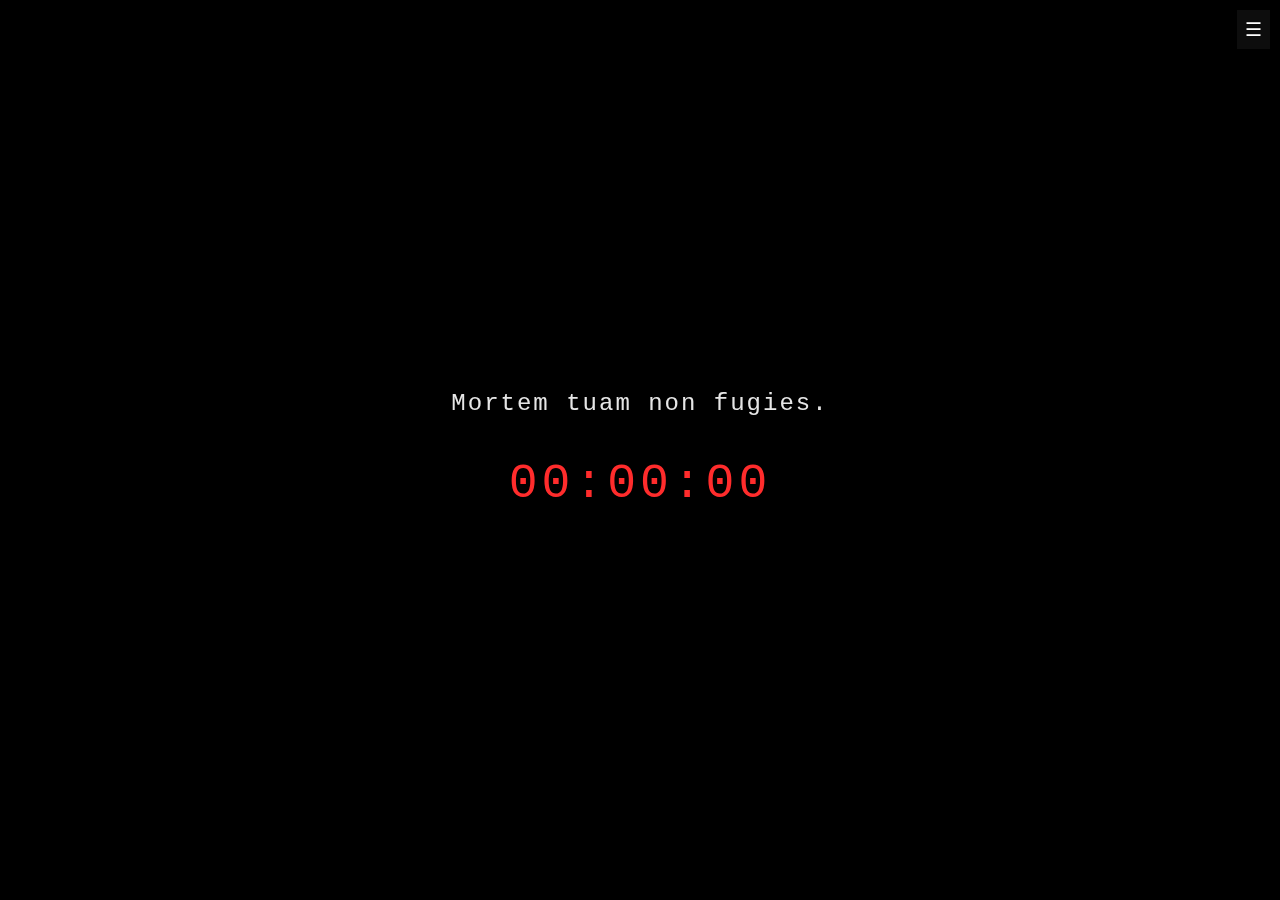
<file: index.html>
<!DOCTYPE html>
<html lang="en">
  <head>
    <meta charset="UTF-8" />
    <meta name="viewport" content="width=device-width, initial-scale=1.0" />
    <title>Mortem tuam non fugies.</title>
    <link rel="icon" type="image/png" href="./images/calavera-y-huesos.png" />
    <link rel="stylesheet" href="styles.css" />
  </head>
  <body>
    <div class="latin-phrase glitch">Mortem tuam non fugies.</div>
    <div class="countdown" id="display">00:00:00</div>

    <div id="parpadeo-fullscreen">
      <img id="imagen-parpadeo" src="images/satanics.jpg" alt="???" />
    </div>

    <audio
      id="sonido-parpadeo"
      src="./sounds/VetitasInv.mp3"
      preload="auto"
    ></audio>

    <button id="open-popup" class="popup-btn">☰</button>

    <div id="popup" class="popup-container">
      <div class="popup-content">
        <input
          type="text"
          id="clave"
          placeholder="Ausculta retrorsum..."
          autocomplete="off"
        />
        <div class="pista-reversa-icon">
          <img src="./images/icon reverse.png" alt="Reversa" />
        </div>
        <button onclick="verificarClave()">Entrar</button>
        <button onclick="cerrarPopup()" class="cerrar">✕</button>
      </div>
    </div>

    <script>
      const fechaObjetivo = new Date("2025-06-12T21:00:00");
      let intervalo;

      function iniciarCuentaRegresiva() {
        clearInterval(intervalo);
        intervalo = setInterval(() => {
          const ahora = new Date();
          const diferencia = fechaObjetivo - ahora;

          if (diferencia <= 0) {
            document.getElementById("display").textContent = "00:00:00";
            clearInterval(intervalo);
            return;
          }

          const totalSegundos = Math.floor(diferencia / 1000);
          const horas = Math.floor(totalSegundos / 3600);
          const minutos = Math.floor((totalSegundos % 3600) / 60);
          const segundos = totalSegundos % 60;

          const formato = (n) => n.toString().padStart(2, "0");
          document.getElementById("display").textContent = `${formato(
            horas
          )}:${formato(minutos)}:${formato(segundos)}`;
        }, 1000);
      }

      iniciarCuentaRegresiva();

      function iniciarParpadeoPantallaCompleta() {
        const contenedor = document.getElementById("parpadeo-fullscreen");
        const sonido = document.getElementById("sonido-parpadeo");

        setInterval(() => {
          sonido.currentTime = 0;
          sonido
            .play()
            .catch((e) => console.warn("Reproducción bloqueada:", e));
          contenedor.style.opacity = "1";

          setTimeout(() => {
            contenedor.style.opacity = "0";
          }, 1500);
        }, 30000);
      }

      iniciarParpadeoPantallaCompleta();

      const claves = {
        "dmVyaXRhcw==": () => {
          mostrarEnlaceEnPantalla(
            "https://www.tiktok.com/@mewnipixel/video/7213024065471270150"
          );
        },
        "dW1icmE=": () => {
          window.location.href = "2pista.html";
        },
      };

      function abrirPopup() {
        document.getElementById("popup").classList.add("active");
      }

      function cerrarPopup() {
        document.getElementById("popup").classList.remove("active");
      }

      function verificarClave() {
        const valor = document
          .getElementById("clave")
          .value.trim()
          .toLowerCase();

        for (const [claveBase64, accion] of Object.entries(claves)) {
          const claveDecodificada = atob(claveBase64);
          if (valor === claveDecodificada) {
            accion();
            cerrarPopup();
            return;
          }
        }

        alert("Clave incorrecta.");
      }

      document
        .getElementById("open-popup")
        .addEventListener("click", abrirPopup);

      function mostrarEnlaceEnPantalla(url) {
        const contenedor = document.createElement("div");
        contenedor.style.position = "fixed";
        contenedor.style.bottom = "20px";
        contenedor.style.left = "50%";
        contenedor.style.transform = "translateX(-50%)";
        contenedor.style.background = "rgba(0, 0, 0, 0.7)";
        contenedor.style.color = "#ff2c2c";
        contenedor.style.padding = "10px 20px";
        contenedor.style.border = "1px solid #ff2c2c";
        contenedor.style.borderRadius = "6px";
        contenedor.style.fontFamily = "monospace";
        contenedor.style.zIndex = 999;
        contenedor.style.fontSize = "0.85rem";
        contenedor.textContent = url;

        document.body.appendChild(contenedor);

        setTimeout(() => {
          contenedor.remove();
        }, 15000);
      }
    </script>
  </body>
</html>
</file>
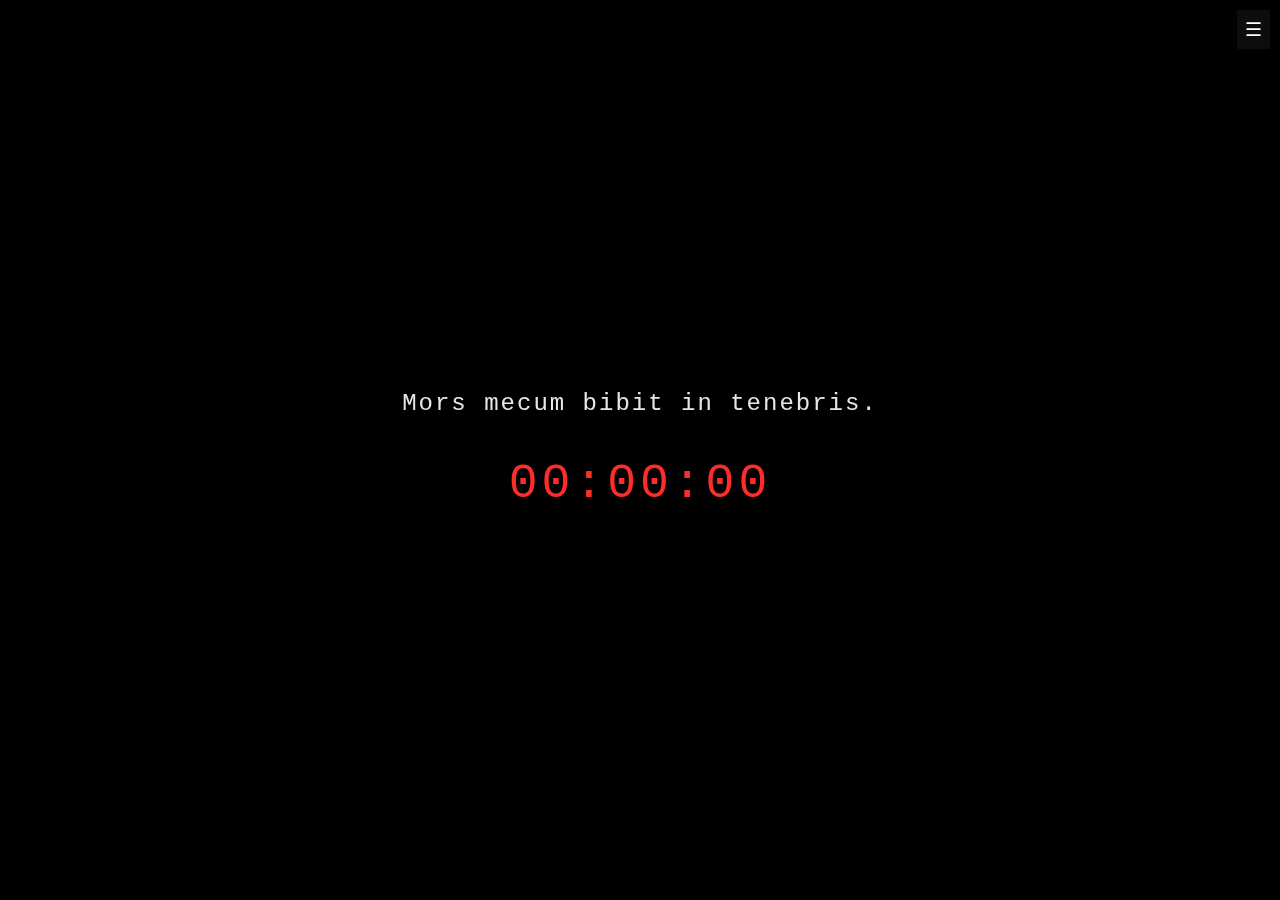
<file: 2pista.html>
<!DOCTYPE html>
<html lang="en">
  <head>
    <meta charset="UTF-8" />
    <meta name="viewport" content="width=device-width, initial-scale=1.0" />
    <title>Mors mecum bibit in tenebris.</title>
    <link rel="icon" type="image/png" href="./images/calavera-y-huesos.png" />
    <link rel="stylesheet" href="styles.css" />
  </head>
  <body>
    <div class="latin-phrase glitch">Mors mecum bibit in tenebris.</div>
    <div class="countdown" id="display">00:00:00</div>

    <div id="parpadeo-fullscreen">
      <img id="imagen-parpadeo" src="images/satanics.jpg" alt="???" />
    </div>

    <audio
      id="sonido-parpadeo"
      src="./sounds/sutiroM.mp3.mp3"
      preload="auto"
    ></audio>

    <button id="open-popup" class="popup-btn">☰</button>

    <div id="popup" class="popup-container">
      <div class="popup-content">
        <input
          type="text"
          id="clave"
          placeholder="Ausculta retrorsum..."
          autocomplete="off"
        />
        <div class="pista-reversa-icon">
          <img src="./images/icon reverse.png" alt="Reversa" />
        </div>
        <button onclick="verificarClave()">Entrar</button>
        <button onclick="cerrarPopup()" class="cerrar">✕</button>
      </div>
    </div>

    <script>
      const fechaObjetivo = new Date("2025-06-12T21:00:00");
      let intervalo;

      function iniciarCuentaRegresiva() {
        clearInterval(intervalo);
        intervalo = setInterval(() => {
          const ahora = new Date();
          const diferencia = fechaObjetivo - ahora;

          if (diferencia <= 0) {
            document.getElementById("display").textContent = "00:00:00";
            clearInterval(intervalo);
            return;
          }

          const totalSegundos = Math.floor(diferencia / 1000);
          const horas = Math.floor(totalSegundos / 3600);
          const minutos = Math.floor((totalSegundos % 3600) / 60);
          const segundos = totalSegundos % 60;

          const formato = (n) => n.toString().padStart(2, "0");
          document.getElementById("display").textContent = `${formato(
            horas
          )}:${formato(minutos)}:${formato(segundos)}`;
        }, 1000);
      }

      iniciarCuentaRegresiva();

      function iniciarParpadeoPantallaCompleta() {
        const contenedor = document.getElementById("parpadeo-fullscreen");
        const sonido = document.getElementById("sonido-parpadeo");

        setInterval(() => {
          sonido.currentTime = 0;
          sonido
            .play()
            .catch((e) => console.warn("Reproducción bloqueada:", e));
          contenedor.style.opacity = "1";

          setTimeout(() => {
            contenedor.style.opacity = "0";
          }, 1500);
        }, 30000);
      }

      iniciarParpadeoPantallaCompleta();

      const claves = {
        "bW9yaXR1cw==": () => {
          mostrarEnlaceEnPantalla(
            "https://vt.tiktok.com/ZSBJgFtVR/"
          );
        },
        "ZXhhbmltaXM=": () => {
          window.location.href = "final.html";
        },
      };

      function abrirPopup() {
        document.getElementById("popup").classList.add("active");
      }

      function cerrarPopup() {
        document.getElementById("popup").classList.remove("active");
      }

      function verificarClave() {
        const valor = document
          .getElementById("clave")
          .value.trim()
          .toLowerCase();

        for (const [claveBase64, accion] of Object.entries(claves)) {
          const claveDecodificada = atob(claveBase64);
          if (valor === claveDecodificada) {
            accion();
            cerrarPopup();
            return;
          }
        }

        alert("Clave incorrecta.");
      }

      document
        .getElementById("open-popup")
        .addEventListener("click", abrirPopup);

      function mostrarEnlaceEnPantalla(url) {
        const contenedor = document.createElement("div");
        contenedor.style.position = "fixed";
        contenedor.style.bottom = "20px";
        contenedor.style.left = "50%";
        contenedor.style.transform = "translateX(-50%)";
        contenedor.style.background = "rgba(0, 0, 0, 0.7)";
        contenedor.style.color = "#ff2c2c";
        contenedor.style.padding = "10px 20px";
        contenedor.style.border = "1px solid #ff2c2c";
        contenedor.style.borderRadius = "6px";
        contenedor.style.fontFamily = "monospace";
        contenedor.style.zIndex = 999;
        contenedor.style.fontSize = "0.85rem";
        contenedor.textContent = url;

        document.body.appendChild(contenedor);

        setTimeout(() => {
          contenedor.remove();
        }, 15000);
      }
    </script>
  </body>
</html>
</file>
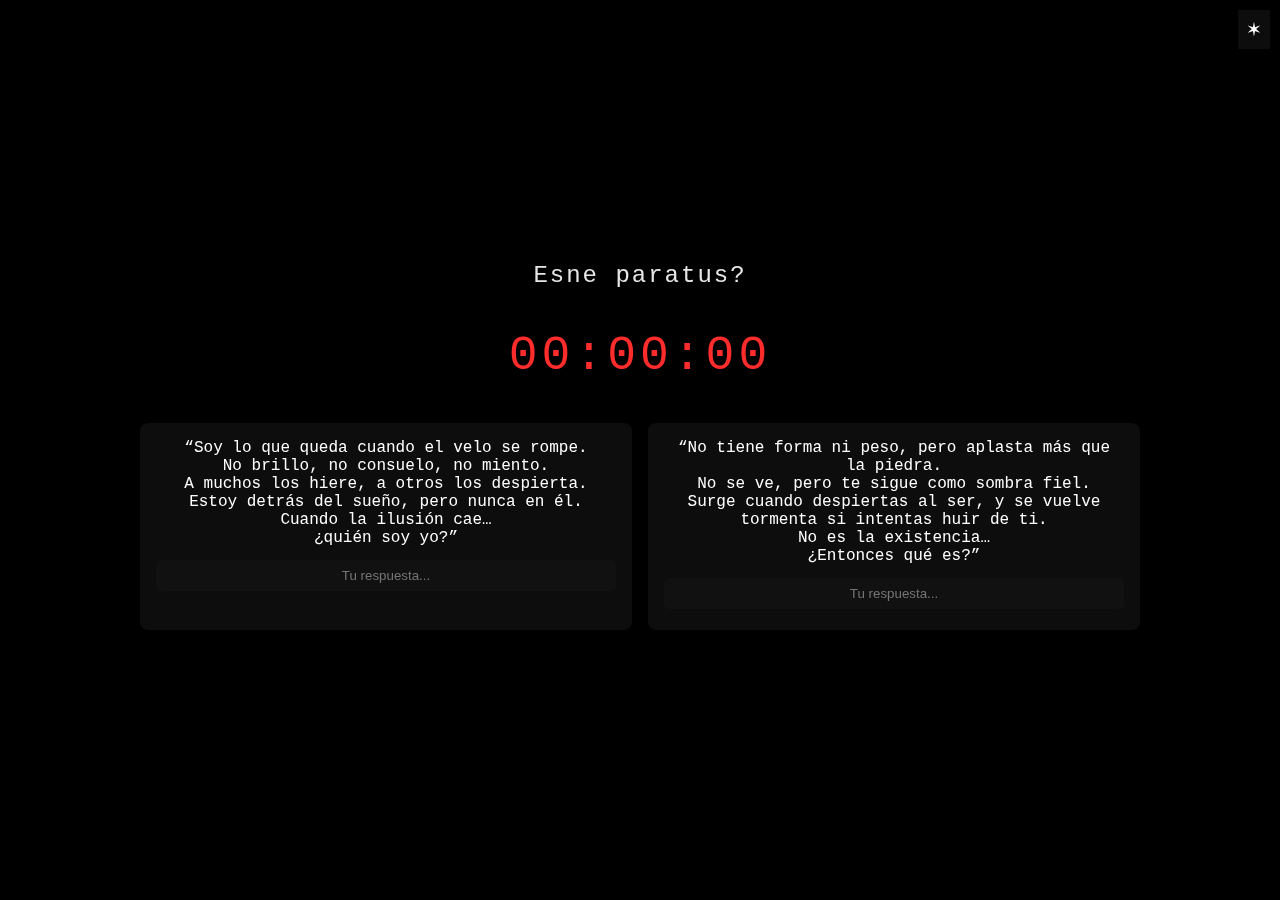
<file: final.html>
<!DOCTYPE html>
<html lang="en">
  <head>
    <meta charset="UTF-8" />
    <meta name="viewport" content="width=device-width, initial-scale=1.0" />
    <title>Esne paratus?.</title>
    <link rel="icon" type="image/png" href="./images/calavera-y-huesos.png" />
    <link rel="stylesheet" href="styles.css" />
  </head>
  <body>
    <div class="latin-phrase glitch">Esne paratus?</div>
    <div class="countdown" id="display">00:00:00</div>

    <div class="questions-container">
      <div class="question">
        <p>
          “Soy lo que queda cuando el velo se rompe.<br />
          No brillo, no consuelo, no miento.<br />
          A muchos los hiere, a otros los despierta.<br />
          Estoy detrás del sueño, pero nunca en él.<br />
          Cuando la ilusión cae… <br />¿quién soy yo?”
        </p>
        <input
          type="text"
          id="respuesta1"
          placeholder="Tu respuesta..."
          oninput="validarIndividual()"
        />
        <div id="estado1" class="estado-respuesta"></div>
      </div>
      <div class="question">
        <p>
          “No tiene forma ni peso, pero aplasta más que la piedra.<br />
          No se ve, pero te sigue como sombra fiel. <br />
          Surge cuando despiertas al ser, y se vuelve tormenta si intentas huir
          de ti.<br />
          No es la existencia… <br />¿Entonces qué es?”
        </p>
        <input
          type="text"
          id="respuesta2"
          placeholder="Tu respuesta..."
          oninput="validarIndividual()"
        />
        <div id="estado2" class="estado-respuesta"></div>
      </div>
    </div>

    <button class="popup-btn" onclick="abrirPopup()">✶</button>

    <div class="popup-container" id="popup">
      <div class="popup-content">
        <button class="cerrar" onclick="cerrarPopup()">✖</button>
        <h2>Clave secreta</h2>
        <input
          type="text"
          id="claveInput"
          placeholder="Escribe la frase completa..."
        />
        <button onclick="validarClave()">Enviar</button>
        <div id="phoneNumber"></div>
      </div>
    </div>

    <div id="parpadeo-fullscreen">
      <img id="imagen-parpadeo" src="images/satanics.jpg" alt="???" />
    </div>

    <script>
      // Cuenta regresiva
      const fechaObjetivo = new Date("2025-07-31T21:00:00");
      let intervalo = setInterval(() => {
        const ahora = new Date();
        const diferencia = fechaObjetivo - ahora;

        if (diferencia <= 0) {
          document.getElementById("display").textContent = "00:00:00";
          clearInterval(intervalo);
          return;
        }

        const totalSegundos = Math.floor(diferencia / 1000);
        const horas = Math.floor(totalSegundos / 3600);
        const minutos = Math.floor((totalSegundos % 3600) / 60);
        const segundos = totalSegundos % 60;

        const formato = (n) => n.toString().padStart(2, "0");
        document.getElementById("display").textContent = `${formato(
          horas
        )}:${formato(minutos)}:${formato(segundos)}`;
      }, 1000);

      // Parpadeo pantalla completa
      function iniciarParpadeoPantallaCompleta() {
        const contenedor = document.getElementById("parpadeo-fullscreen");
        setInterval(() => {
          contenedor.style.opacity = "1";
          setTimeout(() => {
            contenedor.style.opacity = "0";
          }, 1500);
        }, 30000);
      }

      iniciarParpadeoPantallaCompleta();

      // Popup
      function abrirPopup() {
        document.getElementById("popup").classList.add("active");
      }

      function cerrarPopup() {
        document.getElementById("popup").classList.remove("active");
        document.getElementById("claveInput").value = "";
        document.getElementById("phoneNumber").textContent = "";
      }

      function validarClave() {
        const clave = document
          .getElementById("claveInput")
          .value.trim()
          .toLowerCase();
        const claveCorrecta = atob("cmVhbGlkYWQgY29uY2llbmNpYQ==");

        if (clave === claveCorrecta) {
          document.getElementById("phoneNumber").textContent =
            "📱 +57 319 625 16 13";
        } else {
          document.getElementById("phoneNumber").textContent =
            "❌ Clave incorrecta";
        }
      }

      function validarIndividual() {
        const r1 = document
          .getElementById("respuesta1")
          .value.trim()
          .toLowerCase();
        const r2 = document
          .getElementById("respuesta2")
          .value.trim()
          .toLowerCase();

        const estado1 = document.getElementById("estado1");
        const estado2 = document.getElementById("estado2");

        const correcta1 = atob("cmVhbGlkYWQ=");
        const correcta2 = atob("Y29uY2llbmNpYQ==");

        if (r1 === correcta1) {
          estado1.textContent = "✔️ Correcto";
          estado1.style.color = "lime";
        } else if (r1.length > 0) {
          estado1.textContent = "❌ Incorrecto";
          estado1.style.color = "red";
        } else {
          estado1.textContent = "";
        }

        if (r2 === correcta2) {
          estado2.textContent = "✔️ Correcto";
          estado2.style.color = "lime";
        } else if (r2.length > 0) {
          estado2.textContent = "❌ Incorrecto";
          estado2.style.color = "red";
        } else {
          estado2.textContent = "";
        }
      }
    </script>
  </body>
</html>
</file>
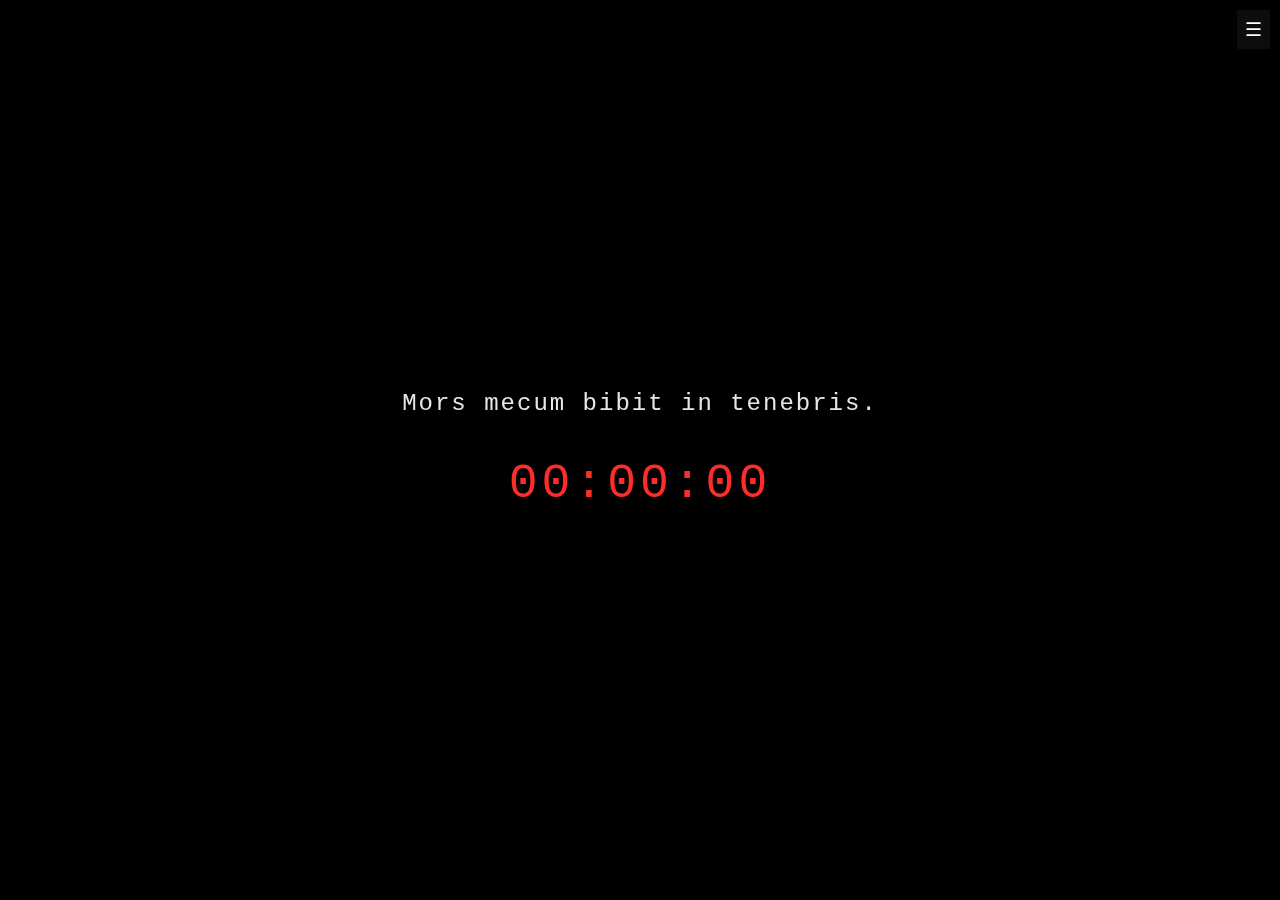
<file: Paginas/2pista.html>
<!DOCTYPE html>
<html lang="en">
  <head>
    <meta charset="UTF-8" />
    <meta name="viewport" content="width=device-width, initial-scale=1.0" />
    <title>Mors mecum bibit in tenebris.</title>
    <link rel="icon" type="image/png" href="./images/calavera-y-huesos.png" />
    <link rel="stylesheet" href="styles.css" />
  </head>
  <body>
    <div class="latin-phrase glitch">Mors mecum bibit in tenebris.</div>
    <div class="countdown" id="display">00:00:00</div>

    <div id="parpadeo-fullscreen">
      <img id="imagen-parpadeo" src="images/satanics.jpg" alt="???" />
    </div>

    <audio
      id="sonido-parpadeo"
      src="./sounds/sutiroM.mp3.mp3"
      preload="auto"
    ></audio>

    <button id="open-popup" class="popup-btn">☰</button>

    <div id="popup" class="popup-container">
      <div class="popup-content">
        <input
          type="text"
          id="clave"
          placeholder="Ausculta retrorsum..."
          autocomplete="off"
        />
        <div class="pista-reversa-icon">
          <img src="./images/icon reverse.png" alt="Reversa" />
        </div>
        <button onclick="verificarClave()">Entrar</button>
        <button onclick="cerrarPopup()" class="cerrar">✕</button>
      </div>
    </div>

    <script>
      const fechaObjetivo = new Date("2025-06-12T21:00:00");
      let intervalo;

      function iniciarCuentaRegresiva() {
        clearInterval(intervalo);
        intervalo = setInterval(() => {
          const ahora = new Date();
          const diferencia = fechaObjetivo - ahora;

          if (diferencia <= 0) {
            document.getElementById("display").textContent = "00:00:00";
            clearInterval(intervalo);
            return;
          }

          const totalSegundos = Math.floor(diferencia / 1000);
          const horas = Math.floor(totalSegundos / 3600);
          const minutos = Math.floor((totalSegundos % 3600) / 60);
          const segundos = totalSegundos % 60;

          const formato = (n) => n.toString().padStart(2, "0");
          document.getElementById("display").textContent = `${formato(
            horas
          )}:${formato(minutos)}:${formato(segundos)}`;
        }, 1000);
      }

      iniciarCuentaRegresiva();

      function iniciarParpadeoPantallaCompleta() {
        const contenedor = document.getElementById("parpadeo-fullscreen");
        const sonido = document.getElementById("sonido-parpadeo");

        setInterval(() => {
          sonido.currentTime = 0;
          sonido
            .play()
            .catch((e) => console.warn("Reproducción bloqueada:", e));
          contenedor.style.opacity = "1";

          setTimeout(() => {
            contenedor.style.opacity = "0";
          }, 1500);
        }, 30000);
      }

      iniciarParpadeoPantallaCompleta();

      const claves = {
        "bW9yaXR1cw==": () => {
          mostrarEnlaceEnPantalla(
            "https://www.tiktok.com/@mewnipixel/video/7213024065471270150"
          );
        },
        "ZXhhbmltaXM=": () => {
          window.location.href = "final.html";
        },
      };

      function abrirPopup() {
        document.getElementById("popup").classList.add("active");
      }

      function cerrarPopup() {
        document.getElementById("popup").classList.remove("active");
      }

      function verificarClave() {
        const valor = document
          .getElementById("clave")
          .value.trim()
          .toLowerCase();

        for (const [claveBase64, accion] of Object.entries(claves)) {
          const claveDecodificada = atob(claveBase64);
          if (valor === claveDecodificada) {
            accion();
            cerrarPopup();
            return;
          }
        }

        alert("Clave incorrecta.");
      }

      document
        .getElementById("open-popup")
        .addEventListener("click", abrirPopup);

      function mostrarEnlaceEnPantalla(url) {
        const contenedor = document.createElement("div");
        contenedor.style.position = "fixed";
        contenedor.style.bottom = "20px";
        contenedor.style.left = "50%";
        contenedor.style.transform = "translateX(-50%)";
        contenedor.style.background = "rgba(0, 0, 0, 0.7)";
        contenedor.style.color = "#ff2c2c";
        contenedor.style.padding = "10px 20px";
        contenedor.style.border = "1px solid #ff2c2c";
        contenedor.style.borderRadius = "6px";
        contenedor.style.fontFamily = "monospace";
        contenedor.style.zIndex = 999;
        contenedor.style.fontSize = "0.85rem";
        contenedor.textContent = url;

        document.body.appendChild(contenedor);

        setTimeout(() => {
          contenedor.remove();
        }, 15000);
      }
    </script>
  </body>
</html>
</file>
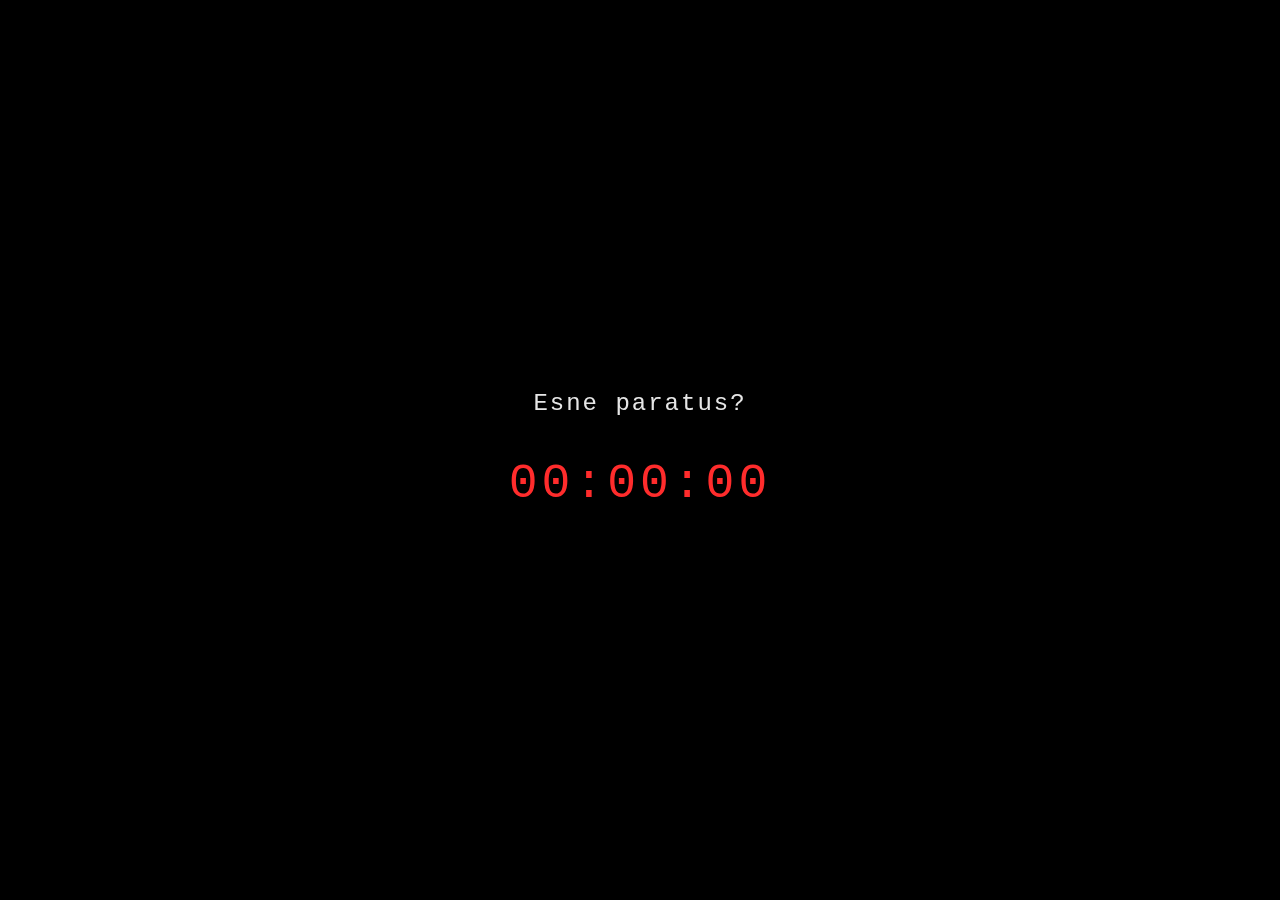
<file: Paginas/final.html>
<!DOCTYPE html>
<html lang="en">
  <head>
    <meta charset="UTF-8" />
    <meta name="viewport" content="width=device-width, initial-scale=1.0" />
    <title>Esne paratus?.</title>
    <link rel="icon" type="image/png" href="./images/calavera-y-huesos.png" />
    <link rel="stylesheet" href="styles.css" />
  </head>
  <body>
    <div class="latin-phrase glitch">Esne paratus?</div>
    <div class="countdown" id="display">00:00:00</div>

    <div id="parpadeo-fullscreen">
      <img id="imagen-parpadeo" src="images/satanics.jpg" alt="???" />
    </div>

    <audio
      id="sonido-parpadeo"
      src="./sounds/VetitasInv.mp3"
      preload="auto"
    ></audio>

    <script>
      const fechaObjetivo = new Date("2025-06-12T21:00:00");
      let intervalo;

      function iniciarCuentaRegresiva() {
        clearInterval(intervalo);
        intervalo = setInterval(() => {
          const ahora = new Date();
          const diferencia = fechaObjetivo - ahora;

          if (diferencia <= 0) {
            document.getElementById("display").textContent = "00:00:00";
            clearInterval(intervalo);
            return;
          }

          const totalSegundos = Math.floor(diferencia / 1000);
          const horas = Math.floor(totalSegundos / 3600);
          const minutos = Math.floor((totalSegundos % 3600) / 60);
          const segundos = totalSegundos % 60;

          const formato = (n) => n.toString().padStart(2, "0");
          document.getElementById("display").textContent = `${formato(
            horas
          )}:${formato(minutos)}:${formato(segundos)}`;
        }, 1000);
      }

      iniciarCuentaRegresiva();

      function iniciarParpadeoPantallaCompleta() {
        const contenedor = document.getElementById("parpadeo-fullscreen");
        const sonido = document.getElementById("sonido-parpadeo");

        setInterval(() => {
          sonido.currentTime = 0;
          sonido
            .play()
            .catch((e) => console.warn("Reproducción bloqueada:", e));
          contenedor.style.opacity = "1";

          setTimeout(() => {
            contenedor.style.opacity = "0";
          }, 1500);
        }, 30000);
      }

      iniciarParpadeoPantallaCompleta();

      document.body.appendChild(contenedor);

      setTimeout(() => {
        contenedor.remove();
      }, 15000);
    </script>
  </body>
</html>
</file>
<file: styles.css>
/* ========== Reset básico ========== */
* {
  box-sizing: border-box;
  margin: 0;
  padding: 0;
}
img,
video {
  max-width: 100%;
  height: auto;
}

/* ========== Estructura general ========== */
body {
  background-color: #000;
  color: #fff;
  font-family: "Courier New", Courier, monospace;
  text-align: center;
  display: flex;
  flex-direction: column;
  justify-content: center;
  align-items: center;
  height: 100vh;
  overflow: hidden;
}

/* ========== Frase central ========== */
.latin-phrase {
  font-size: 1.5em;
  margin-bottom: 40px;
  letter-spacing: 2px;
  opacity: 0.9;
  z-index: 2;
}

/* ========== Cuenta regresiva ========== */
.countdown {
  font-size: 3em;
  color: #ff2c2c;
  letter-spacing: 4px;
  z-index: 2;
}

/* ========== Efecto glitch ========== */
.glitch {
  animation: glitch 2s infinite;
}

@keyframes glitch {
  0%,
  100% {
    opacity: 1;
  }
  50% {
    opacity: 0.05;
  }
}

/* ========== Parpadeo a pantalla completa ========== */
#parpadeo-fullscreen {
  position: fixed;
  top: 0;
  left: 0;
  width: 100vw;
  height: 100vh;
  z-index: 1;
  opacity: 0;
  pointer-events: none;
  transition: opacity 0.3s ease;
}

#parpadeo-fullscreen img {
  width: 100%;
  height: 100%;
  object-fit: cover;
  filter: grayscale(100%) brightness(80%) contrast(110%);
  mix-blend-mode: screen;
  animation: static-flicker 0.2s infinite alternate;
  max-width: 100vw;
  max-height: 100vh;
}

@keyframes static-flicker {
  0% {
    filter: brightness(70%) grayscale(100%) contrast(90%);
  }
  100% {
    filter: brightness(90%) grayscale(100%) contrast(120%);
  }
}

/* ========== Preguntas e inputs ========== */
.questions-container {
  display: flex;
  justify-content: space-around;
  gap: 1rem;
  margin-top: 2rem;
  width: 90%;
  max-width: 1000px;
  flex-wrap: wrap;
  z-index: 2;
}

.question {
  flex: 1 1 40%;
  background-color: rgba(255, 255, 255, 0.05);
  padding: 1rem;
  border-radius: 8px;
  color: white;
  text-align: center;
  margin: 0.5rem 0;
  font-size: 1rem;
}

.question input {
  margin-top: 0.8rem;
  padding: 0.5rem;
  border: none;
  border-radius: 5px;
  width: 100%;
  background: #111;
  color: white;
  text-align: center;
}

.estado-respuesta {
  margin-top: 0.3rem;
  font-size: 0.9rem;
}

/* ========== Botón del popup ========== */
.popup-btn {
  position: fixed;
  top: 10px;
  right: 10px;
  background: rgba(255, 255, 255, 0.05);
  color: #fff;
  border: none;
  font-size: 1.2rem;
  padding: 0.5rem;
  cursor: pointer;
  z-index: 20;
}

/* ========== Popup secreto ========== */
.popup-container {
  display: none;
  position: fixed;
  top: 0;
  left: 0;
  right: 0;
  bottom: 0;
  background: rgba(0, 0, 0, 0.6);
  backdrop-filter: blur(3px);
  justify-content: center;
  align-items: center;
  z-index: 100;
}

.popup-container.active {
  display: flex;
}

.popup-content {
  background: #111;
  padding: 1.5rem;
  border-radius: 10px;
  text-align: center;
  color: white;
  box-shadow: 0 0 10px rgba(255, 255, 255, 0.1);
  position: relative;
  width: 90%;
  max-width: 400px;
}

.popup-content input {
  padding: 0.5rem;
  border: none;
  margin-bottom: 1rem;
  width: 100%;
  text-align: center;
  background: #222;
  color: white;
}

.popup-content button {
  padding: 0.5rem 1rem;
  background: #333;
  color: white;
  border: none;
  cursor: pointer;
  margin: 0 0.25rem;
}

.popup-content button.cerrar {
  background: transparent;
  position: absolute;
  top: 10px;
  right: 10px;
  font-size: 1rem;
}

/* ========== Texto misterioso oculto (si usas) ========== */
.misterioso-link {
  position: fixed;
  bottom: 10px;
  right: 10px;
  color: rgba(255, 255, 255, 0.15);
  font-size: 0.8rem;
  font-style: italic;
  pointer-events: none;
  text-decoration: none;
  transition: opacity 0.3s ease;
  opacity: 0;
  z-index: 10;
}

.misterioso-link.visible {
  opacity: 1;
  color: #7e0000;
  pointer-events: auto;
}

/* ========== Glitch alternativo (si lo usas) ========== */
@keyframes glitch-flicker {
  0% {
    opacity: 1;
    transform: translate(0, 0);
  }
  20% {
    opacity: 0.8;
    transform: translate(-1px, 1px);
  }
  40% {
    opacity: 0.6;
    transform: translate(1px, -1px);
  }
  60% {
    opacity: 0.9;
    transform: translate(-1px, -1px);
  }
  80% {
    opacity: 0.7;
    transform: translate(1px, 1px);
  }
  100% {
    opacity: 1;
    transform: translate(0, 0);
  }
}

.glitch-pista {
  animation: glitch-flicker 0.25s steps(2, end) infinite;
}

/* ========== Responsive ========== */
@media (max-width: 768px) {
  .questions-container {
    flex-direction: column;
    align-items: center;
  }

  .question {
    width: 100%;
  }
}

@media (max-width: 480px) {
  .latin-phrase {
    font-size: 1.2em;
    margin-bottom: 20px;
  }

  .countdown {
    font-size: 2em;
  }

  .popup-content {
    padding: 1rem;
  }

  .popup-btn {
    top: 8px;
    right: 8px;
    font-size: 1rem;
    padding: 0.4rem;
  }

  #parpadeo-fullscreen img {
    width: 100vw;
    height: 100vh;
    object-fit: cover;
  }
}

.pista-reversa-icon {
  margin: 8px 0 14px;
  opacity: 0.6;
  animation: static-flicker 1s infinite alternate;
}

.pista-reversa-icon img {
  height: 24px;
  filter: invert(1) grayscale(1) brightness(0.8);
}
</file>
<file: Paginas/styles.css>
/* ========== Reset básico ========== */
* {
  box-sizing: border-box;
  margin: 0;
  padding: 0;
}
img,
video {
  max-width: 100%;
  height: auto;
}

/* ========== Estructura general ========== */
body {
  background-color: #000;
  color: #fff;
  font-family: "Courier New", Courier, monospace;
  text-align: center;
  display: flex;
  flex-direction: column;
  justify-content: center;
  align-items: center;
  height: 100vh;
  overflow: hidden;
}

/* ========== Frase central ========== */
.latin-phrase {
  font-size: 1.5em;
  margin-bottom: 40px;
  letter-spacing: 2px;
  opacity: 0.9;
  z-index: 2;
}

/* ========== Cuenta regresiva ========== */
.countdown {
  font-size: 3em;
  color: #ff2c2c;
  letter-spacing: 4px;
  z-index: 2;
}

/* ========== Efecto glitch ========== */
.glitch {
  animation: glitch 2s infinite;
}

@keyframes glitch {
  0%,
  100% {
    opacity: 1;
  }
  50% {
    opacity: 0.05;
  }
}

/* ========== Parpadeo a pantalla completa ========== */
#parpadeo-fullscreen {
  position: fixed;
  top: 0;
  left: 0;
  width: 100vw;
  height: 100vh;
  z-index: 1;
  opacity: 0;
  pointer-events: none;
  transition: opacity 0.3s ease;
}

#parpadeo-fullscreen img {
  width: 100%;
  height: 100%;
  object-fit: cover;
  filter: grayscale(100%) brightness(80%) contrast(110%);
  mix-blend-mode: screen;
  animation: static-flicker 0.2s infinite alternate;
  max-width: 100vw;
  max-height: 100vh;
}

@keyframes static-flicker {
  0% {
    filter: brightness(70%) grayscale(100%) contrast(90%);
  }
  100% {
    filter: brightness(90%) grayscale(100%) contrast(120%);
  }
}

/* ========== Botón del popup ========== */
.popup-btn {
  position: fixed;
  top: 10px;
  right: 10px;
  background: rgba(255, 255, 255, 0.05);
  color: #fff;
  border: none;
  font-size: 1.2rem;
  padding: 0.5rem;
  cursor: pointer;
  z-index: 20;
}

/* ========== Popup secreto ========== */
.popup-container {
  display: none;
  position: fixed;
  top: 0;
  left: 0;
  right: 0;
  bottom: 0;
  background: rgba(0, 0, 0, 0.6);
  backdrop-filter: blur(3px);
  justify-content: center;
  align-items: center;
  z-index: 100;
}

.popup-container.active {
  display: flex;
}

.popup-content {
  background: #111;
  padding: 1.5rem;
  border-radius: 10px;
  text-align: center;
  color: white;
  box-shadow: 0 0 10px rgba(255, 255, 255, 0.1);
  position: relative;
  width: 90%;
  max-width: 400px;
}

.popup-content input {
  padding: 0.5rem;
  border: none;
  margin-bottom: 1rem;
  width: 100%;
  text-align: center;
  background: #222;
  color: white;
}

.popup-content button {
  padding: 0.5rem 1rem;
  background: #333;
  color: white;
  border: none;
  cursor: pointer;
  margin: 0 0.25rem;
}

.popup-content button.cerrar {
  background: transparent;
  position: absolute;
  top: 10px;
  right: 10px;
  font-size: 1rem;
}

/* ========== Texto misterioso oculto (si usas) ========== */
.misterioso-link {
  position: fixed;
  bottom: 10px;
  right: 10px;
  color: rgba(255, 255, 255, 0.15);
  font-size: 0.8rem;
  font-style: italic;
  pointer-events: none;
  text-decoration: none;
  transition: opacity 0.3s ease;
  opacity: 0;
  z-index: 10;
}

.misterioso-link.visible {
  opacity: 1;
  color: #7e0000;
  pointer-events: auto;
}

/* ========== Glitch alternativo (si lo usas) ========== */
@keyframes glitch-flicker {
  0% {
    opacity: 1;
    transform: translate(0, 0);
  }
  20% {
    opacity: 0.8;
    transform: translate(-1px, 1px);
  }
  40% {
    opacity: 0.6;
    transform: translate(1px, -1px);
  }
  60% {
    opacity: 0.9;
    transform: translate(-1px, -1px);
  }
  80% {
    opacity: 0.7;
    transform: translate(1px, 1px);
  }
  100% {
    opacity: 1;
    transform: translate(0, 0);
  }
}

.glitch-pista {
  animation: glitch-flicker 0.25s steps(2, end) infinite;
}

/* ========== Responsive ========== */
@media (max-width: 480px) {
  .latin-phrase {
    font-size: 1.2em;
    margin-bottom: 20px;
  }

  .countdown {
    font-size: 2em;
  }

  .popup-content {
    padding: 1rem;
  }

  .popup-btn {
    top: 8px;
    right: 8px;
    font-size: 1rem;
    padding: 0.4rem;
  }

  #parpadeo-fullscreen img {
    width: 100vw;
    height: 100vh;
    object-fit: cover;
  }
}
.pista-reversa-icon {
  margin: 8px 0 14px;
  opacity: 0.6;
  animation: static-flicker 1s infinite alternate;
}

.pista-reversa-icon img {
  height: 24px;
  filter: invert(1) grayscale(1) brightness(0.8);
}
</file>
